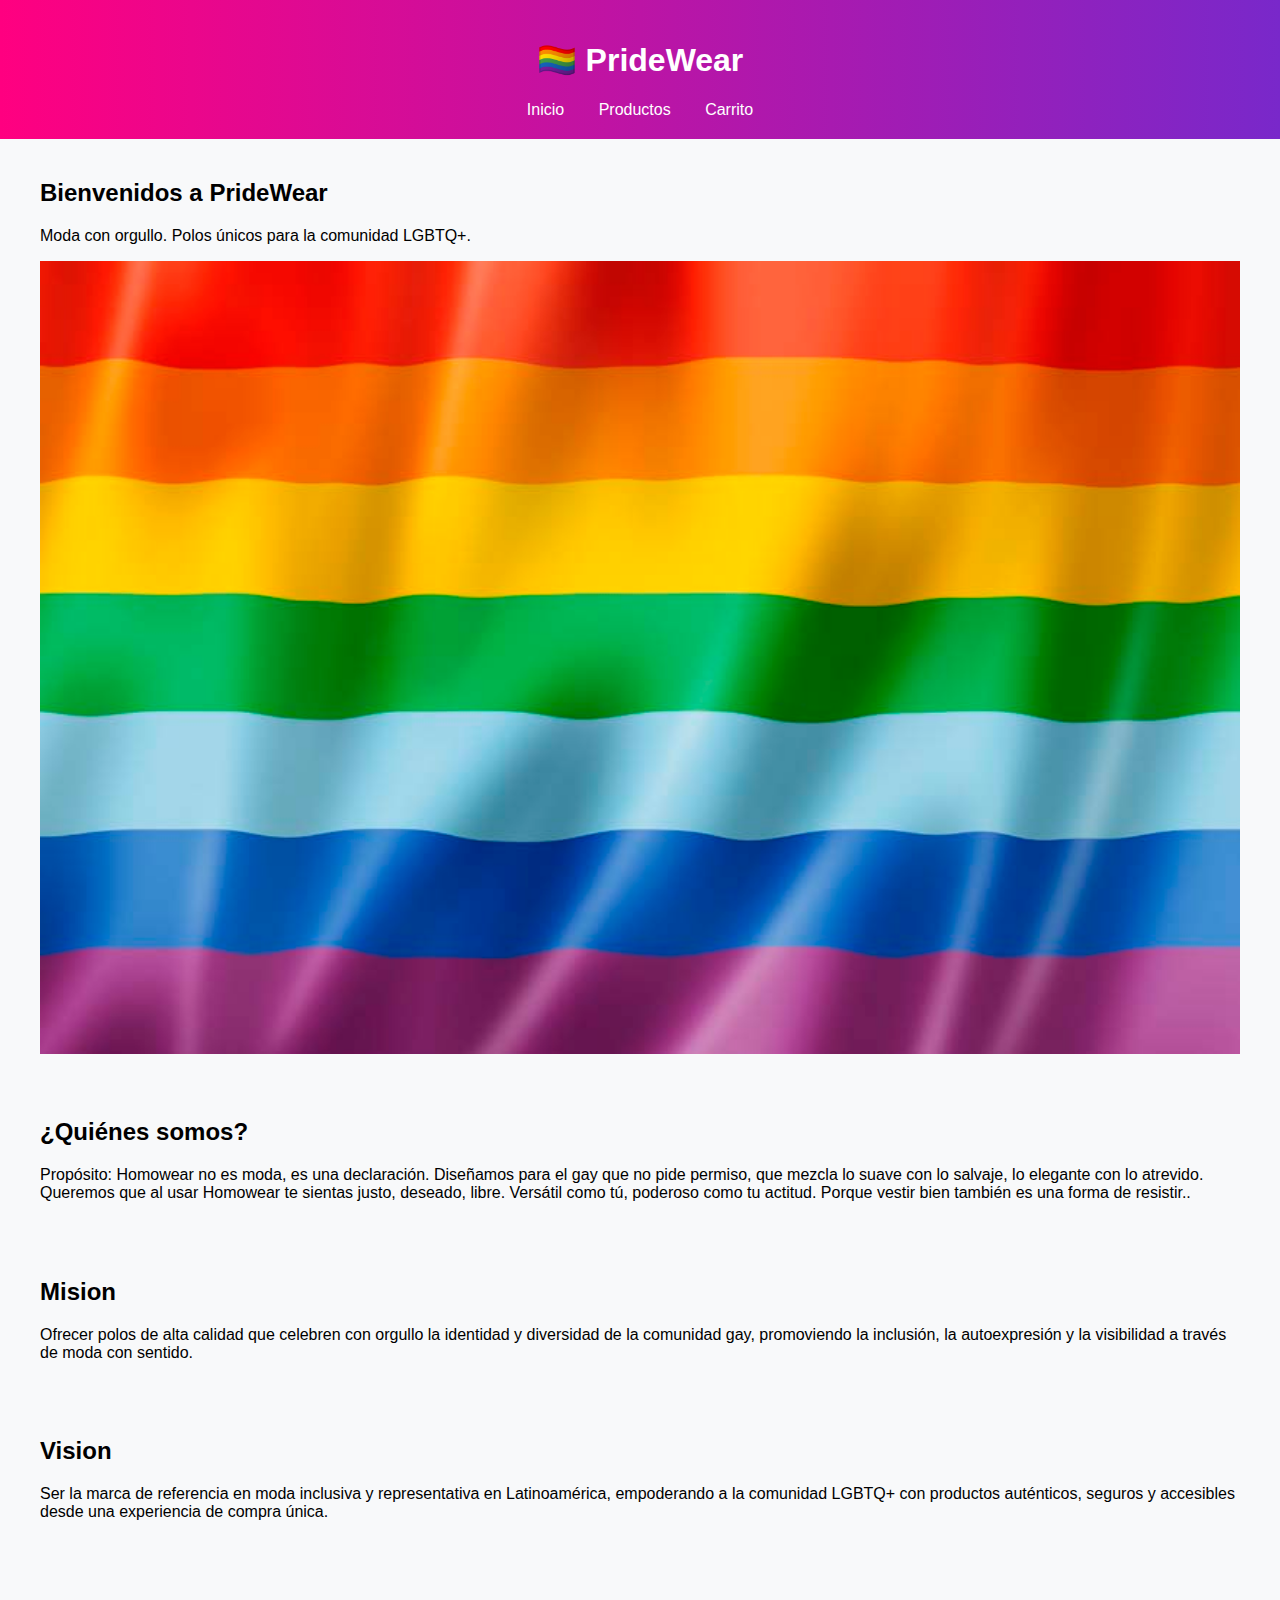
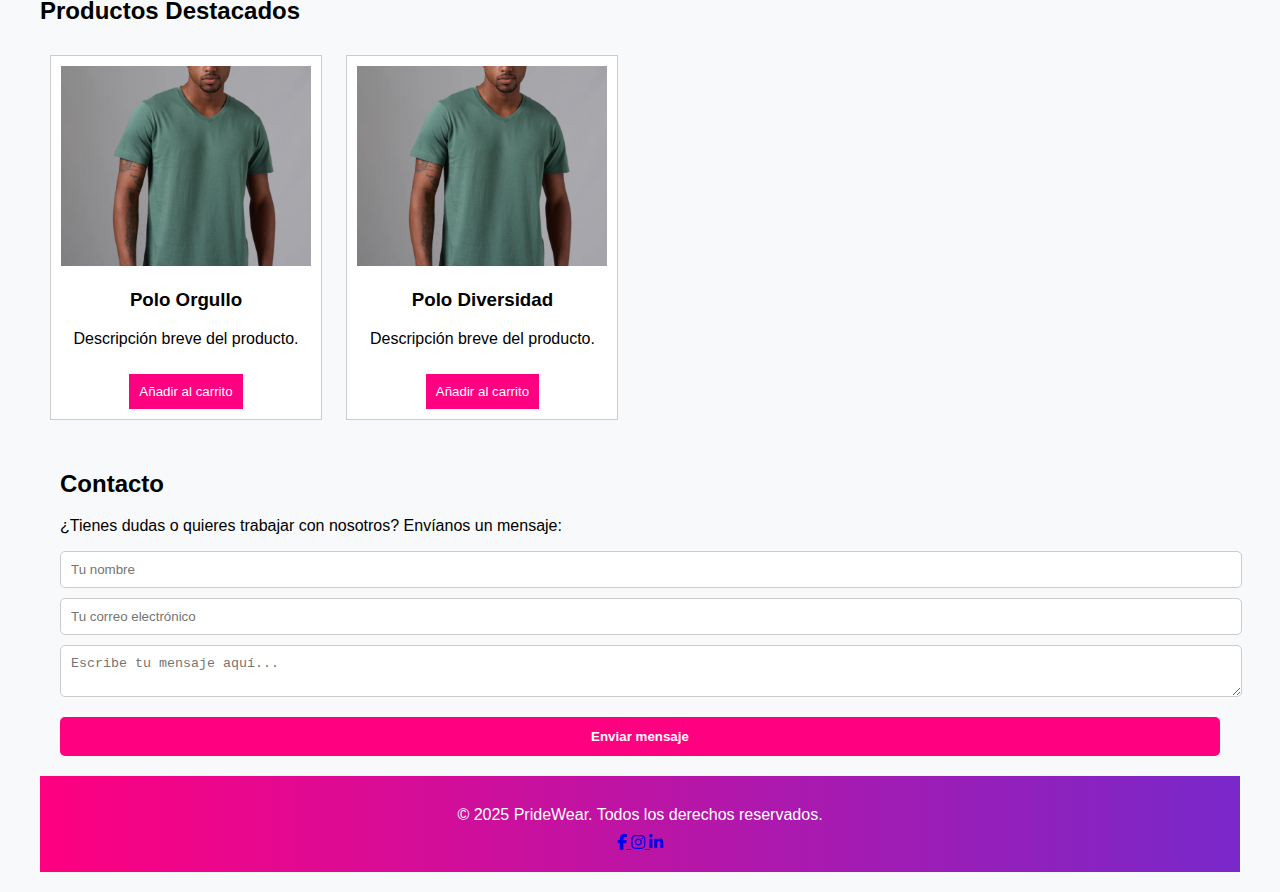
<file: index.html>
<!DOCTYPE html>
<html lang="es">
<head>
  <meta charset="UTF-8">
  <title>PrideWear - Inicio</title>
  <meta name="viewport" content="width=device-width, initial-scale=1.0">
  
  <!-- Estilos -->
  <link rel="stylesheet" href="css/estyles2.css">

  <!-- Font Awesome para íconos -->
  <link rel="stylesheet" href="https://cdnjs.cloudflare.com/ajax/libs/font-awesome/6.5.0/css/all.min.css">
</head>
<body>

  <!-- HEADER -->
  <header>
    <div class="header-container">
      <h1>🏳️‍🌈 PrideWear</h1>
      <nav>
        <a href="index.html">Inicio</a>
        <a href="productos.html" target="_blank">Productos</a>
        <a href="carrito.html">Carrito</a>
      </nav>
    </div>
  </header>

  <!-- CONTENIDO PRINCIPAL -->
  <main class="container">
    <h2>Bienvenidos a PrideWear</h2>
    <p>Moda con orgullo. Polos únicos para la comunidad LGBTQ+.</p>
    <img src="img/fondo.jpg" alt="Fondo PrideWear" width="100%">
  </main>

  <div class="container">
    <h2>¿Quiénes somos?</h2>
    <p>Propósito: Homowear no es moda, es una declaración. Diseñamos para el gay que no pide permiso, que mezcla lo suave con lo salvaje, lo elegante con lo atrevido. Queremos que al usar Homowear te sientas justo, deseado, 
      libre. Versátil como tú, poderoso como tu actitud. Porque vestir bien también es una forma de resistir..</p>
  </div>
   <div class="container">
    <h2>Mision</h2>
    <p>Ofrecer polos de alta calidad que celebren con orgullo la identidad y diversidad de la comunidad gay, promoviendo la inclusión, la autoexpresión y la visibilidad a través de moda con sentido.</p>
  </div>
   <div class="container">
    <h2>Vision</h2>
    <p>Ser la marca de referencia en moda inclusiva y representativa en Latinoamérica, empoderando a la comunidad LGBTQ+ con productos auténticos, seguros y accesibles desde una experiencia de compra única.</p>
  </div>


  
  <!-- SECCIÓN DE PRODUCTOS DESTACADOS -->
  <section class="container productos-destacados" id="productos">
    <h2>Productos Destacados</h2>
    <div class="producto">
      <img src="img/imagen1.png" alt="Polo PrideWear 1">
      <h3>Polo Orgullo</h3>
      <p>Descripción breve del producto.</p>
      <button>Añadir al carrito</button>
    </div>
    <div class="producto">
      <img src="img/imagen1.png" alt="Polo PrideWear 2">
      <h3>Polo Diversidad</h3>
      <p>Descripción breve del producto.</p>
      <button>Añadir al carrito</button>
    </div>

  <!-- SECCIÓN DE CONTACTO -->
  <section class="container contacto" id="contacto">
    <h2>Contacto</h2>
    <p>¿Tienes dudas o quieres trabajar con nosotros? Envíanos un mensaje:</p>
    <form action="https://formspree.io/f/tu-correo-aqui" method="POST">
      <input type="text" name="nombre" placeholder="Tu nombre" required>
      <input type="email" name="email" placeholder="Tu correo electrónico" required>
      <textarea name="mensaje" placeholder="Escribe tu mensaje aquí..." required></textarea>
      <button type="submit">Enviar mensaje</button>
    </form>
  </section>

  <!-- FOOTER -->
  <footer>
    <div class="footer-container">
      <p>&copy; 2025 PrideWear. Todos los derechos reservados.</p>
      <div class="redes-sociales">
        <a href="https://facebook.com/tu-pagina" target="_blank" title="Facebook">
          <i class="fab fa-facebook-f"></i>
        </a>
        <a href="https://instagram.com/tu-pagina" target="_blank" title="Instagram">
          <i class="fab fa-instagram"></i>
        </a>
        <a href="https://linkedin.com/company/tu-pagina" target="_blank" title="LinkedIn">
          <i class="fab fa-linkedin-in"></i>
        </a>
      </div>
    </div>
  </footer>
</body>
</html>
</file>
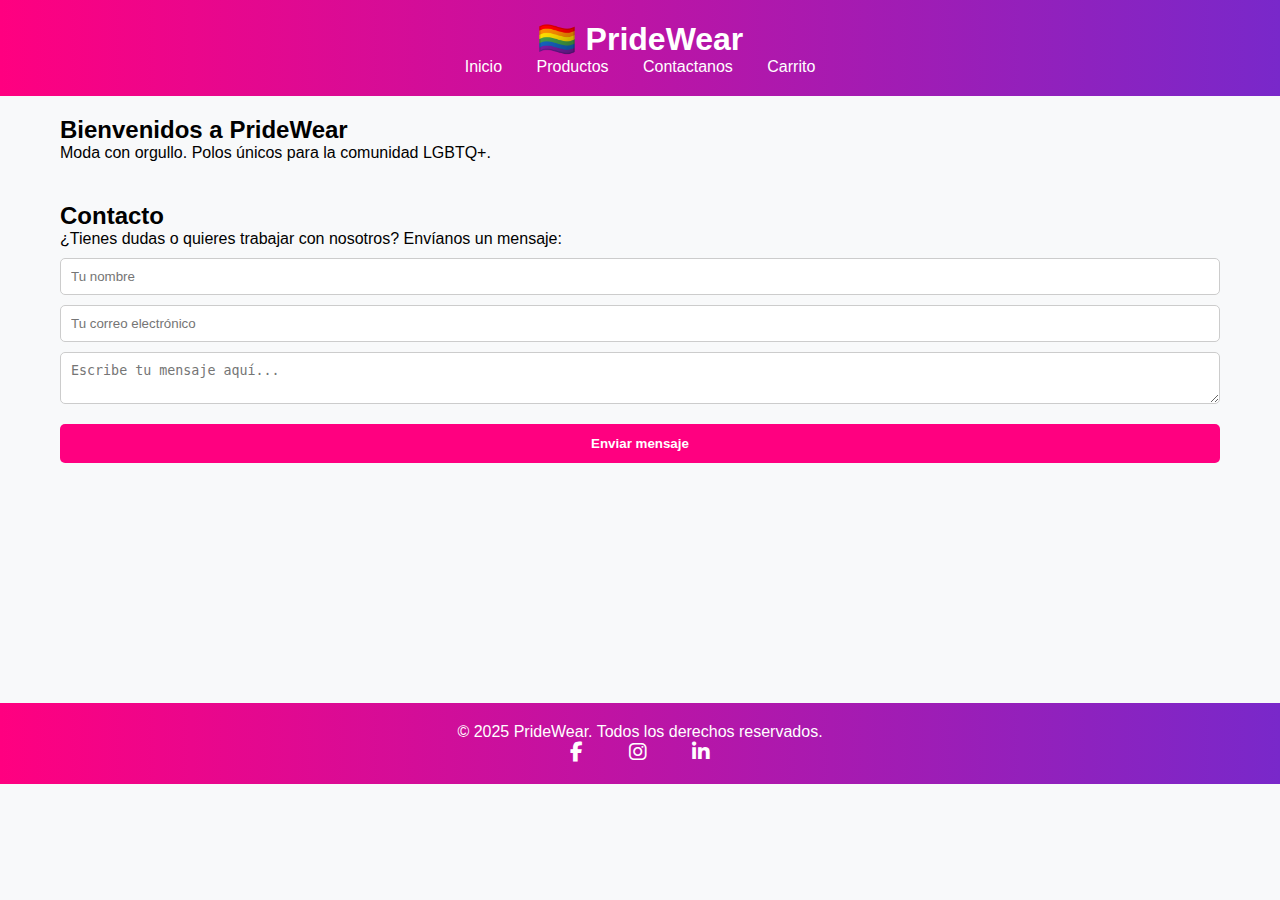
<file: contactos.html>
<!DOCTYPE html>
<html lang="es">
<head>
  <meta charset="UTF-8">
  <title>PrideWear - Inicio</title>
  <meta name="viewport" content="width=device-width, initial-scale=1.0">
  
  <!-- Estilos -->
  <link rel="stylesheet" href="css/estyles.css">
  <!-- Font Awesome para íconos -->
  <link rel="stylesheet" href="https://cdnjs.cloudflare.com/ajax/libs/font-awesome/6.5.0/css/all.min.css">
</head>
<body>

  <!-- HEADER -->
  <header>
    <div class="header-container">
      <h1>🏳️‍🌈 PrideWear</h1>
      <nav>
        <a href="index.html">Inicio</a>
        <a href="productos.html" target="_blank">Productos</a>
         <a href="contactos.html" target="_blank">Contactanos</a>
         <a href="index.html" target="_blank">Carrito</a>
      </nav>
    </div>
  </header>
  <!-- CONTENIDO PRINCIPAL -->
  <main class="container">
    <h2>Bienvenidos a PrideWear</h2>
    <p>Moda con orgullo. Polos únicos para la comunidad LGBTQ+.</p>
  </main>
  <div>

  </div>
  <!-- SECCIÓN DE CONTACTO -->
  <section class="container contacto" id="contacto">
    <h2>Contacto</h2>
    <p>¿Tienes dudas o quieres trabajar con nosotros? Envíanos un mensaje:</p>
    <form action="https://formspree.io/f/tu-correo-aqui" method="POST">
      <input type="text" name="nombre" placeholder="Tu nombre" required>
      <input type="email" name="email" placeholder="Tu correo electrónico" required>
      <textarea name="mensaje" placeholder="Escribe tu mensaje aquí..." required></textarea>
      <button type="submit">Enviar mensaje</button>
    </form>
  </section>
  <!-- FOOTER -->
  <footer>
    <div class="footer-container">
      <p>&copy; 2025 PrideWear. Todos los derechos reservados.</p>
      <div class="redes-sociales">
        <a href="https://www.instagram.com/homowear?igsh=MW1xc2Vydzg0ZTlnaQ==" target="_blank" title="Facebook">
          <i class="fab fa-facebook-f"></i>
        </a>
        <a href="https://www.instagram.com/homowear?igsh=MW1xc2Vydzg0ZTlnaQ=="target="_blank" title="Instagram">
          <i class="fab fa-instagram"></i>
        </a>
        <a href="https://www.instagram.com/homowear?igsh=MW1xc2Vydzg0ZTlnaQ==" target="_blank" title="LinkedIn">
          <i class="fab fa-linkedin-in"></i>
        </a>
      </div>
    </div>
  </footer>
</body>
</html>
</file>
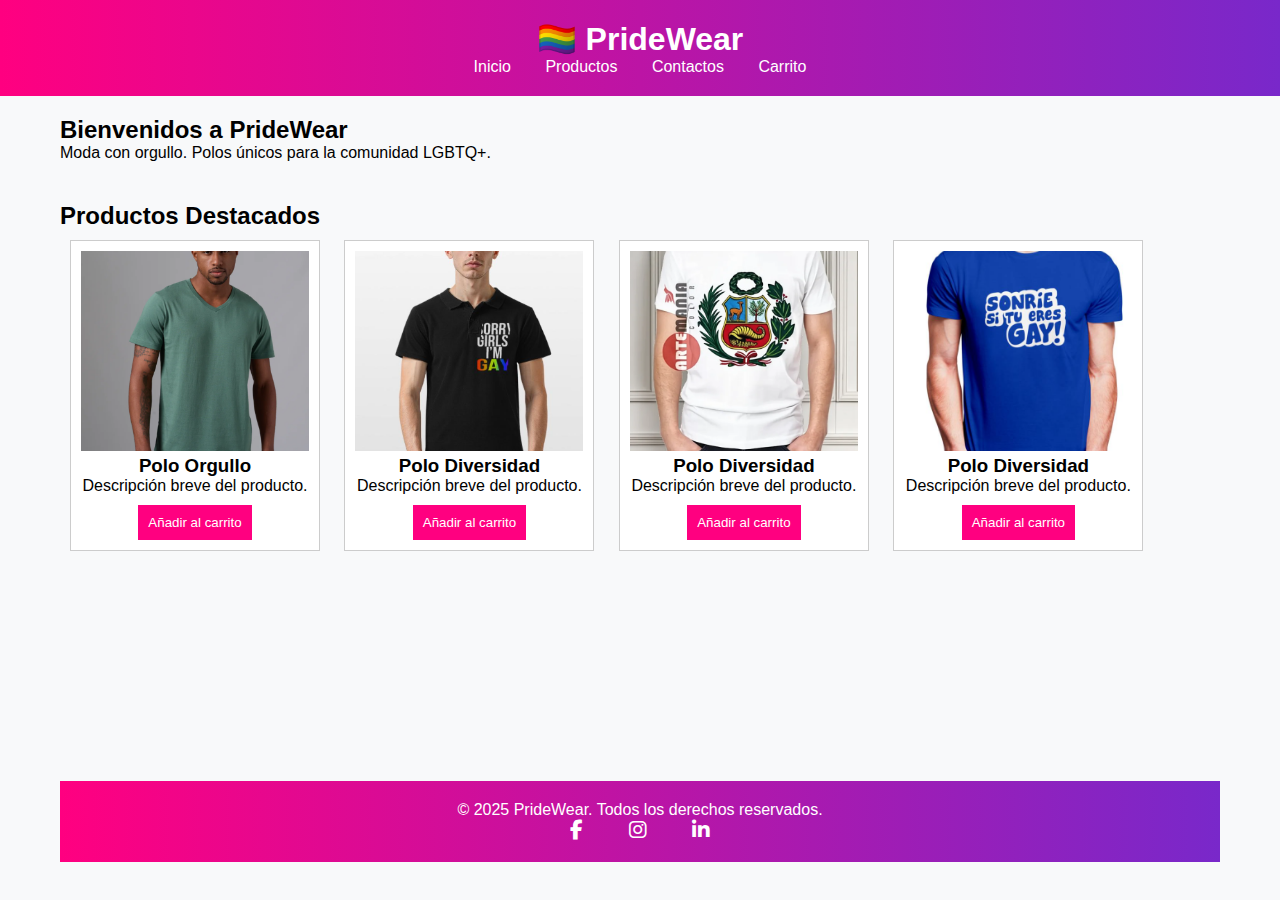
<file: productos.html>
<!DOCTYPE html>
<html lang="es">
<head>
  <meta charset="UTF-8">
  <title>PrideWear - Inicio</title>
  <meta name="viewport" content="width=device-width, initial-scale=1.0">
  
  <!-- Estilos -->
  <link rel="stylesheet" href="css/estyles.css">
  <!-- Font Awesome para íconos -->
  <link rel="stylesheet" href="https://cdnjs.cloudflare.com/ajax/libs/font-awesome/6.5.0/css/all.min.css">
</head>
<body>

  <!-- HEADER -->
  <header>
    <div class="header-container">
      <h1>🏳️‍🌈 PrideWear</h1>
      <nav>
        <a href="index.html">Inicio</a>
        <a href="productos.html" target="_blank">Productos</a>
         <a href="contactos.html" target="_blank">Contactos</a>
        <a href="index.html" target="_blank">Carrito</a>
      </nav>
    </div>
  </header>
  <!-- CONTENIDO PRINCIPAL -->
  <main class="container">
    <h2>Bienvenidos a PrideWear</h2>
    <p>Moda con orgullo. Polos únicos para la comunidad LGBTQ+.</p>
  </main>

  <!-- SECCIÓN DE PRODUCTOS DESTACADOS -->
  <section class="container productos-destacados" id="productos">
    <h2>Productos Destacados</h2>
    <div class="producto">
      <img src="img/imagen1.png" alt="Polo PrideWear 1">
      <h3>Polo Orgullo</h3>
      <p>Descripción breve del producto.</p>
      <button>Añadir al carrito</button>
    </div>
    <div class="producto">
      <img src="img/imagen2.png" alt="Polo PrideWear 2">
      <h3>Polo Diversidad</h3>
      <p>Descripción breve del producto.</p>
      <button>Añadir al carrito</button>
    </div>
    <div class="producto">
      <img src="img/imagen3.png" alt="Polo PrideWear 2">
      <h3>Polo Diversidad</h3>
      <p>Descripción breve del producto.</p>
      <button>Añadir al carrito</button>
    </div>
    <div class="producto">
      <img src="img/imagen4.png" alt="Polo PrideWear 2">
      <h3>Polo Diversidad</h3>
      <p>Descripción breve del producto.</p>
      <button>Añadir al carrito</button>
    </div>
  <!-- FOOTER -->
  <footer>
    <div class="footer-container">
      <p>&copy; 2025 PrideWear. Todos los derechos reservados.</p>
      <div class="redes-sociales">
        <a href="https://www.instagram.com/homowear?igsh=MW1xc2Vydzg0ZTlnaQ==" target="_blank" title="Facebook">
          <i class="fab fa-facebook-f"></i>
        </a>
        <a href="https://www.instagram.com/homowear?igsh=MW1xc2Vydzg0ZTlnaQ=="target="_blank" title="Instagram">
          <i class="fab fa-instagram"></i>
        </a>
        <a href="https://www.instagram.com/homowear?igsh=MW1xc2Vydzg0ZTlnaQ==" target="_blank" title="LinkedIn">
          <i class="fab fa-linkedin-in"></i>
        </a>
      </div>
    </div>
  </footer>
</body>
</html>
</file>
<file: css/estyles2.css>
body {
  font-family: Arial, sans-serif;
  background-color: #f8f9fa;
  margin: 0;
  padding: 0;
}

header {
  background: linear-gradient(90deg, #ff0080, #7928ca);
  color: white;
  padding: 20px;
  text-align: center;
}

nav a {
  margin: 0 15px;
  color: white;
  text-decoration: none;
}

.container {
  max-width: 1200px;
  margin: auto;
  padding: 20px;
}

.producto {
  border: 1px solid #ccc;
  padding: 10px;
  margin: 10px;
  display: inline-block;
  width: 250px;
  background: white;
  text-align: center;
}

.producto img {
  width: 100%;
  height: 200px;
  object-fit: cover;
}

button {
  background-color: #ff0080;
  color: white;
  border: none;
  padding: 10px;
  cursor: pointer;
  margin-top: 10px;
}
.contacto form {
  display: flex;
  flex-direction: column;
  gap: 10px;
  margin-top: 10px;
}

.contacto input,
.contacto textarea {
  padding: 10px;
  border: 1px solid #ccc;
  width: 100%;
  border-radius: 5px;
}

.contacto button {
  background-color: #ff0080;
  color: white;
  border: none;
  padding: 12px;
  cursor: pointer;
  border-radius: 5px;
  font-weight: bold;
}

.contacto button:hover {
  background-color: #d6006c;
}

button:hover {
  background-color: #e60073;
}
.footer-container{
  background: linear-gradient(90deg, #ff0080, #7928ca);
  background-color: #343a40;
  color: red;
  padding: 20px;
  text-align: center;
}
body {
  font-family: Arial, sans-serif;
  background-color: #f8f9fa;
  margin: 0;
  padding: 0;
}

header {
  background: linear-gradient(90deg, #ff0080, #7928ca);
  color: white;
  padding: 20px;
  text-align: center;
}

nav a {
  margin: 0 15px;
  color: white;
  text-decoration: none;
}

.container {
  max-width: 1200px;
  margin: auto;
  padding: 20px;
}

.producto {
  border: 1px solid #ccc;
  padding: 10px;
  margin: 10px;
  display: inline-block;
  width: 250px;
  background: white;
  text-align: center;
}

.producto img {
  width: 100%;
  height: 200px;
  object-fit: cover;
}

button {
  background-color: #ff0080;
  color: white;
  border: none;
  padding: 10px;
  cursor: pointer;
  margin-top: 10px;
}
.contacto form {
  display: flex;
  flex-direction: column;
  gap: 10px;
  margin-top: 10px;
}

.contacto input,
.contacto textarea {
  padding: 10px;
  border: 1px solid #ccc;
  width: 100%;
  border-radius: 5px;
}

.contacto button {
  background-color: #ff0080;
  color: white;
  border: none;
  padding: 12px;
  cursor: pointer;
  border-radius: 5px;
  font-weight: bold;
}

.contacto button:hover {
  background-color: #d6006c;
}

button:hover {
  background-color: #e60073;
}
.footer-container{
  background: linear-gradient(90deg, #ff0080, #7928ca);
  background-color: #343a40;
  color: red;
  padding: 20px;
  text-align: center;
}
.footer-container p {
  margin: 0;
  padding: 10px;
  color: white;
}
</file>
<file: css/estyles.css>
body {
  font-family: Arial, sans-serif;
  background-color: #f8f9fa;
  margin: 0;
  padding: 0;
}

header {
  background: linear-gradient(90deg, #ff0080, #7928ca);
  color: white;
  padding: 20px;
  text-align: center;
}

nav a {
  margin: 0 15px;
  color: white;
  text-decoration: none;
}

.container {
  max-width: 1200px;
  margin: auto;
  padding: 20px;
  margin-right: auto;
}

.producto {
  border: 1px solid #ccc;
  padding: 10px;
  margin: 10px;
  display: inline-block;
  width: 250px;
  background: white;
  text-align: center;
}

.producto img {
  width: 100%;
  height: 200px;
  object-fit: cover;
}

button {
  background-color: #ff0080;
  color: white;
  border: none;
  padding: 10px;
  cursor: pointer;
  margin-top: 10px;
}
.contacto form {
  display: flex;
  flex-direction: column;
  gap: 10px;
  margin-top: 10px;
}

.contacto input,
.contacto textarea {
  padding: 10px;
  border: 1px solid #ccc;
  width: 100%;
  border-radius: 5px;
}

.contacto button {
  background-color: #ff0080;
  color: white;
  border: none;
  padding: 12px;
  cursor: pointer;
  border-radius: 5px;
  font-weight: bold;
}
.redes-sociales a {
  color: white;
  margin: 20px;
  font-size: 20px;
  text-decoration: none;
}

.redes-sociales a:hover {
  color: #ff69b4;
}
.contacto button:hover {
  background-color: #2513b0;
}

button:hover {
  background-color: #e60073;
}
.footer-container{
  background: linear-gradient(90deg, #ff0080, #7928ca);
  background-color: #343a40;
  color: white;
  padding: 20px;
  text-align: center;
  position: relative;
  bottom: -220px;
}
 * {
      box-sizing: border-box;
      margin: 0;
      padding: 0;
    }

    .carousel-container {
      width: 50%;
      margin-left: 30%;
      margin-right: 30%;
      height: 30%;
      overflow: hidden;
      border-radius: 10px;
      box-shadow: 0 0 10px rgba(0,0,0,0.2);
      position: relative;
      background-color: #f0f0f0;
    }

    .carousel-slide {
      display: flex;
      width: 300%;
      animation: slide 12s infinite;
    }

    .carousel-slide img {
      width: 100%;
      height: auto;
    }

    @keyframes slide {
      0%   { margin-left: 0%; }
      33%  { margin-left: -100%; }
      66%  { margin-left: -200%; }
      100% { margin-left: 0%; }
    }
</file>
